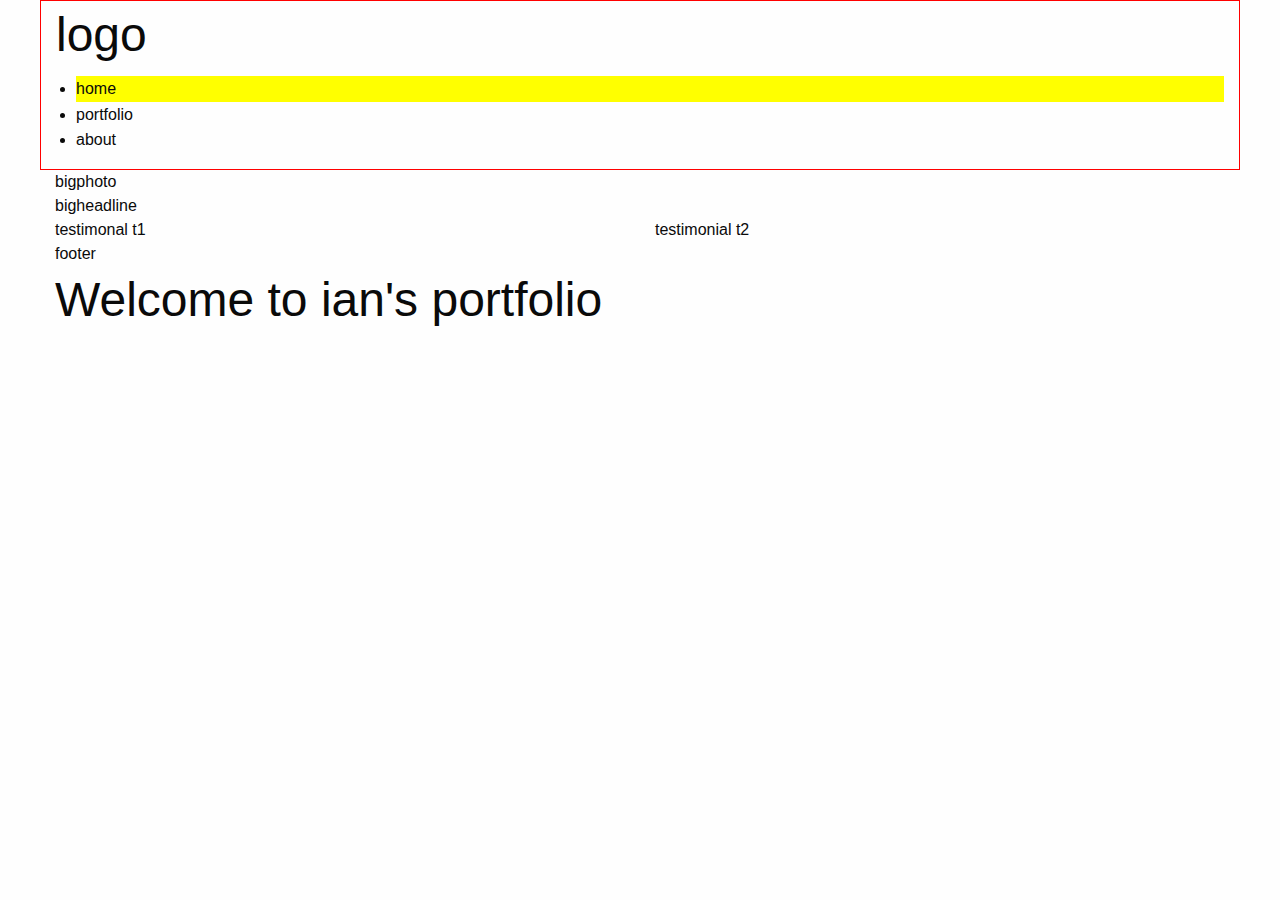
<file: index.html>
<!doctype html>
<html class="no-js" lang="en" dir="ltr">
  <head>
    <meta charset="utf-8">
    <meta http-equiv="x-ua-compatible" content="ie=edge">
    <meta name="viewport" content="width=device-width, initial-scale=1.0">
    <title>Ian Pollock Webdesign Service Portfolio: Homepage</title>
    <link rel="stylesheet" href="css/foundation.css">
    <link rel="stylesheet" href="css/app.css">
  </head>
  <body id="indexpage">
    <div class="grid-container">
      <div class="grid-x grid-padding-x">


<!-- start of main navigation -->
<nav class="mainnavigation cell small-12">
  <h1>logo</h1>
  <ul>
    <li>home</li>
    <li>portfolio</li>
    <li>about</li>
  </ul>
</nav>
<!-- end of main navigation -->

<div class="bigphoto cell small-12">
bigphoto
</div>
<div class="bigheadline cell small-12">
bigheadline
</div>
<div class="testimonal t1 cell small-12 large-6">
testimonal t1
</div>
<div class="testimonial t2 cell small-12 large-6">
testimonial t2
</div>
<footer class="cell small-12">
footer
</footer>

        <div class="large-12 cell">
          <h1>Welcome to ian's portfolio</h1>
        </div>


      </div>
    </div> <!-- closes the container -->


    <script src="js/vendor/jquery.js"></script>
    <script src="js/vendor/what-input.js"></script>
    <script src="js/vendor/foundation.js"></script>
    <script src="js/app.js"></script>
  </body>
</html>
</file>
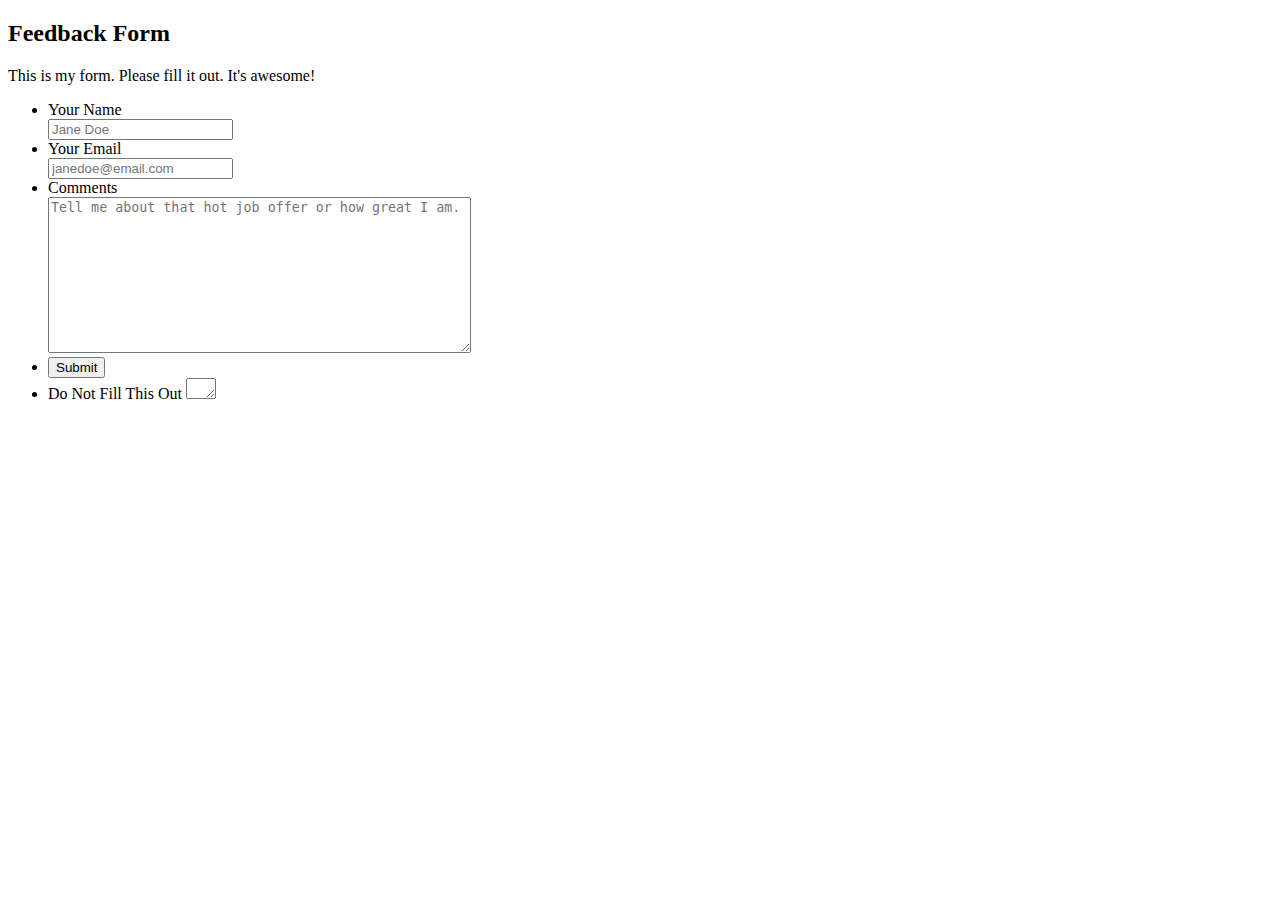
<file: feedback-form/index.html>
<!DOCTYPE html>
<html>
<head>

<title>
Feedback Form
</title>



</head>

<body id="public">






<form id="form2" name="form2" class="wufoo topLabel page" accept-charset="UTF-8" autocomplete="off" enctype="multipart/form-data" method="post" novalidate
      action="https://csueastbay.wufoo.com/forms/med851g1oy3z4v/#public">

<header id="header" class="info">
<h2 class="0">Feedback Form</h2>
<div class="0">This is my form. Please fill it out. It's awesome!</div>
</header><ul>
<li id="foli1" class="notranslate      ">
<label class="desc" id="title1" for="Field1">
Your Name
</label>
<div>
<input id="Field1" name="Field1" type="text" class="field text medium" value="" maxlength="255" tabindex="1" onkeyup=""       placeholder="Jane Doe" />
</div>
</li>
<li id="foli2" class="notranslate      ">
<label class="desc" id="title2" for="Field2">
Your Email
</label>
<div>
<input id="Field2" name="Field2" type="text" class="field text medium" value="" maxlength="255" tabindex="2" onkeyup=""       placeholder="janedoe@email.com" />
</div>
</li>
<li id="foli3"
class="notranslate      "><label class="desc" id="title3" for="Field3">
Comments
</label>

<div>
<textarea id="Field3"
name="Field3"
class="field textarea medium"
spellcheck="true"
rows="10" cols="50"

tabindex="3"
onkeyup=""
placeholder="Tell me about that hot job offer or how great I am."
       ></textarea>

</div>
</li> <li class="buttons ">
<div>

<input id="saveForm" name="saveForm" class="btTxt submit"
    type="submit" value="Submit"/>

</div>
</li>

<li class="hide">
<label for="comment">Do Not Fill This Out</label>
<textarea name="comment" id="comment" rows="1" cols="1"></textarea>
<input type="hidden" id="idstamp" name="idstamp" value="VmSE5wNBqyB5ea0wRb+X09xat3uIi3XCF6yr3292kRA=" />
</li>
</ul>
</form>


</body>
</html>
</file>
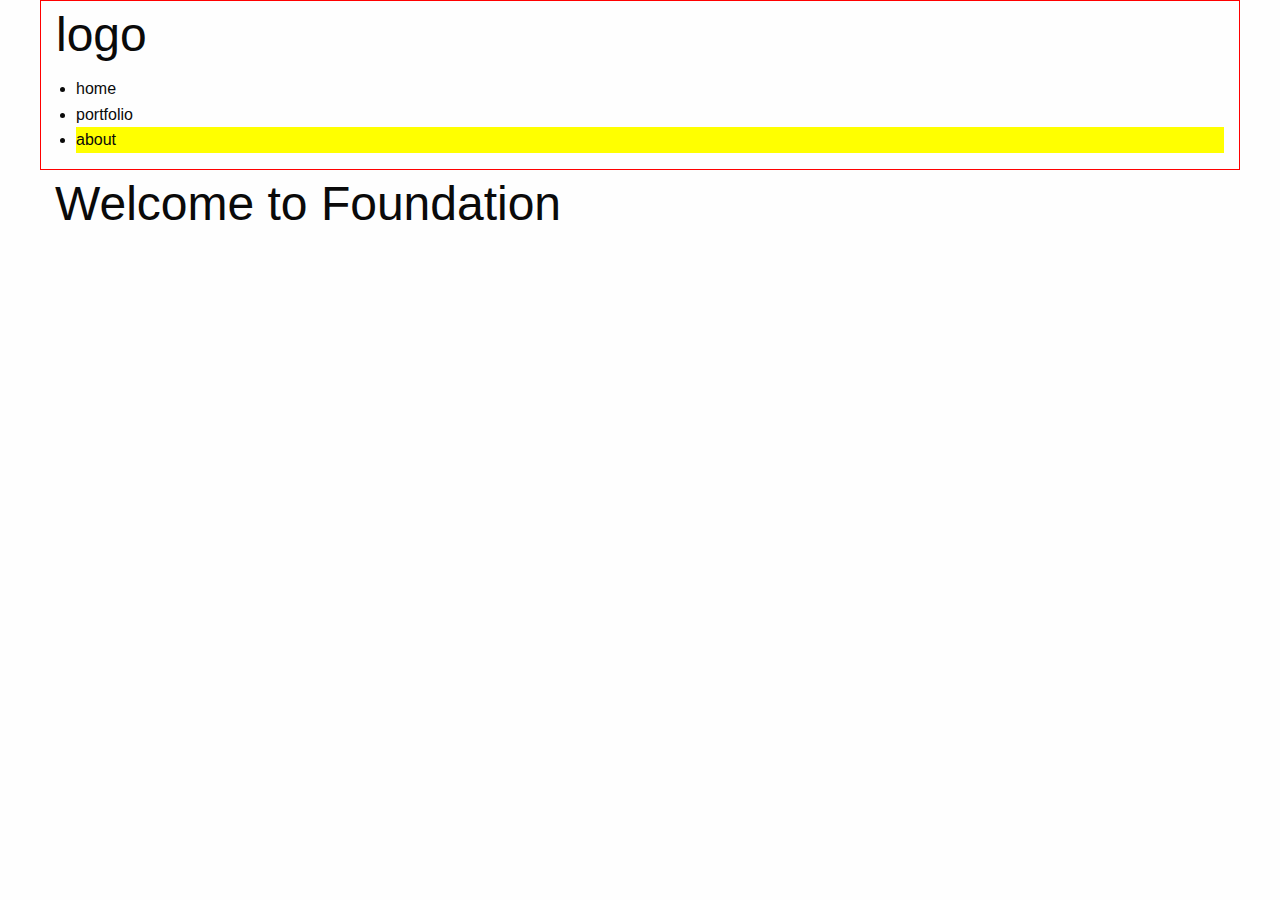
<file: about.html>
<!doctype html>
<html class="no-js" lang="en" dir="ltr">
  <head>
    <meta charset="utf-8">
    <meta http-equiv="x-ua-compatible" content="ie=edge">
    <meta name="viewport" content="width=device-width, initial-scale=1.0">
    <title>Foundation for Sites</title>
    <link rel="stylesheet" href="css/foundation.css">
    <link rel="stylesheet" href="css/app.css">
  </head>
  <body id="aboutpage">
    <div class="grid-container">
      <div class="grid-x grid-padding-x">



        <nav class="mainnavigation cell small-12">
          <h1>logo</h1>
          <ul>
            <li>home</li>
            <li>portfolio</li>
            <li>about</li>
          </ul>
        </nav>
        <!-- end of main navigation -->



        <div class="large-12 cell">
          <h1>Welcome to Foundation</h1>
        </div>
      </div>
    </div> <!-- closes the container -->


    <script src="js/vendor/jquery.js"></script>
    <script src="js/vendor/what-input.js"></script>
    <script src="js/vendor/foundation.js"></script>
    <script src="js/app.js"></script>
  </body>
</html>
</file>
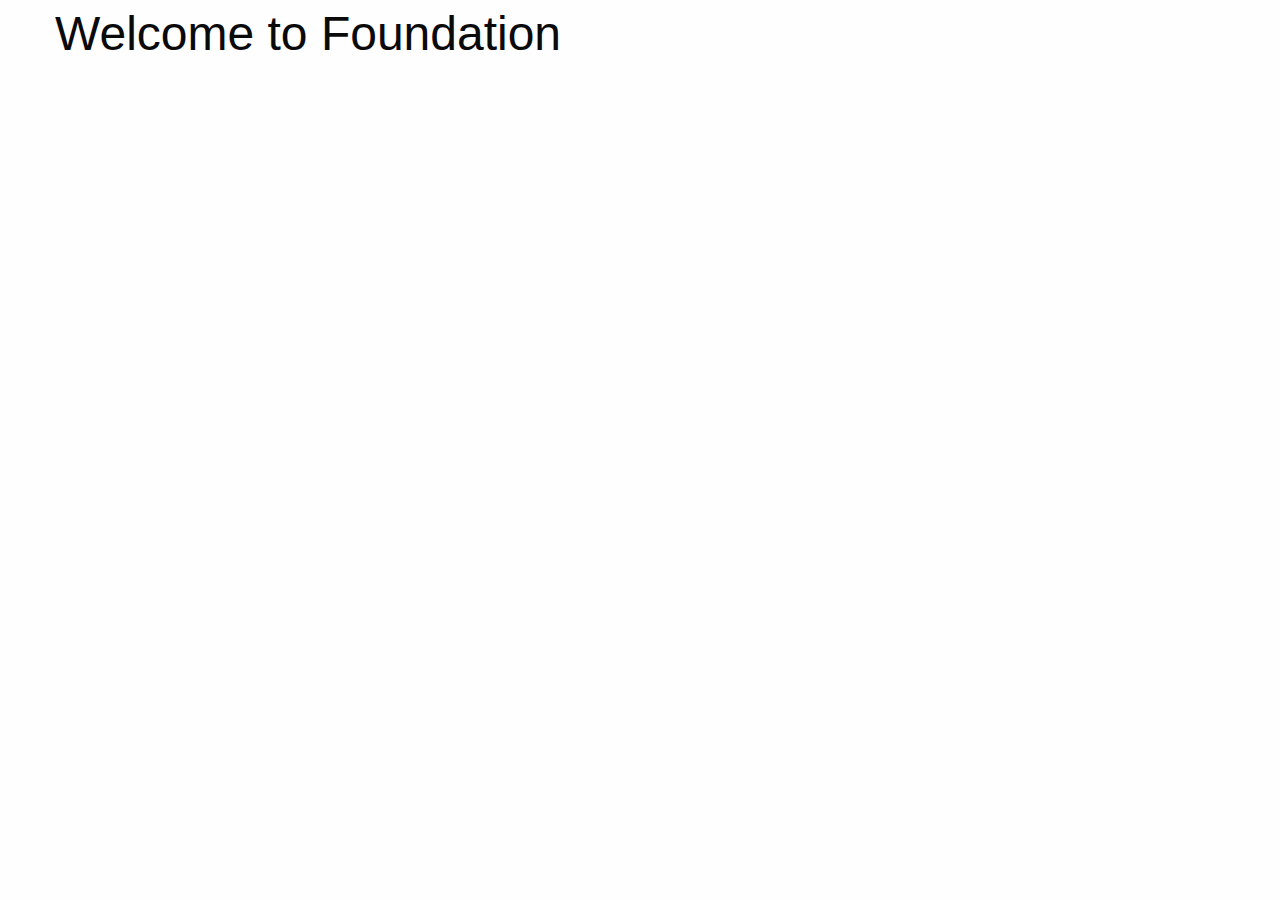
<file: basictemplate.html>
<!doctype html>
<html class="no-js" lang="en" dir="ltr">
  <head>
    <meta charset="utf-8">
    <meta http-equiv="x-ua-compatible" content="ie=edge">
    <meta name="viewport" content="width=device-width, initial-scale=1.0">
    <title>Foundation for Sites</title>
    <link rel="stylesheet" href="css/foundation.css">
    <link rel="stylesheet" href="css/app.css">
  </head>
  <body>
    <div class="grid-container">
      <div class="grid-x grid-padding-x">
        <div class="large-12 cell">
          <h1>Welcome to Foundation</h1>
        </div>
      </div>
    </div> <!-- closes the container -->


    <script src="js/vendor/jquery.js"></script>
    <script src="js/vendor/what-input.js"></script>
    <script src="js/vendor/foundation.js"></script>
    <script src="js/app.js"></script>
  </body>
</html>
</file>
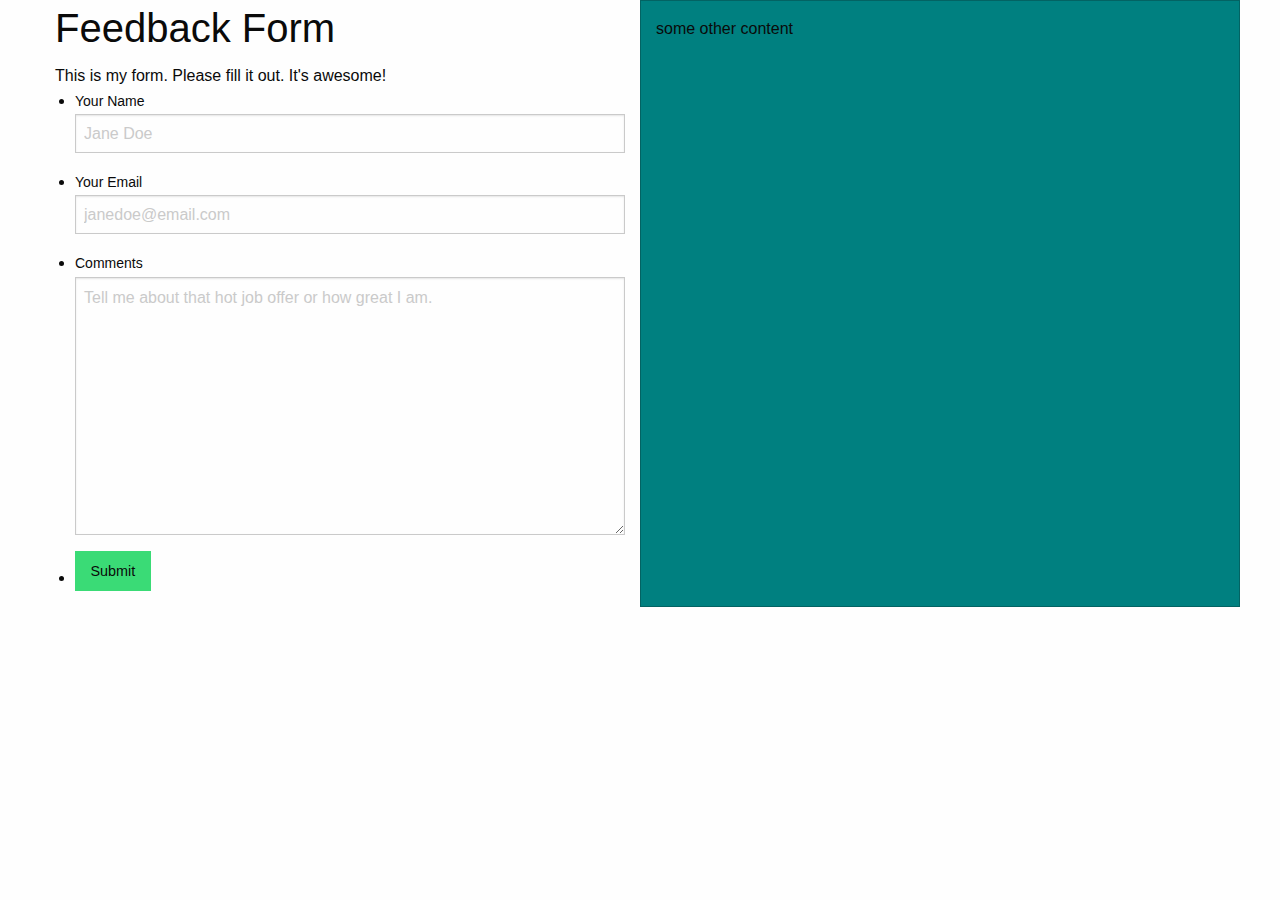
<file: feedback.html>
<!doctype html>
<html class="no-js" lang="en" dir="ltr">
  <head>
    <meta charset="utf-8">
    <meta http-equiv="x-ua-compatible" content="ie=edge">
    <meta name="viewport" content="width=device-width, initial-scale=1.0">
    <title>Foundation for Sites</title>
    <link rel="stylesheet" href="css/foundation.css">
    <link rel="stylesheet" href="css/app.css">
  </head>
  <body>
    <div class="grid-container feedbackform">
      <div class="grid-x grid-padding-x">
        <form id="form2" name="form2" class="cell large-6 small-12 " accept-charset="UTF-8" autocomplete="off" enctype="multipart/form-data" method="post" novalidate
              action="https://csueastbay.wufoo.com/forms/med851g1oy3z4v/#public">

        <header id="header" class="info">
        <h2 class="0">Feedback Form</h2>
        <div class="0">This is my form. Please fill it out. It's awesome!</div>
        </header><ul>
        <li id="foli1" class="notranslate      ">
        <label class="desc" id="title1" for="Field1">
        Your Name
        </label>
        <div>
        <input id="Field1" name="Field1" type="text" class="field text medium" value="" maxlength="255" tabindex="1" onkeyup=""       placeholder="Jane Doe" />
        </div>
        </li>
        <li id="foli2" class="notranslate      ">
        <label class="desc" id="title2" for="Field2">
        Your Email
        </label>
        <div>
        <input id="Field2" name="Field2" type="text" class="field text medium" value="" maxlength="255" tabindex="2" onkeyup=""       placeholder="janedoe@email.com" />
        </div>
        </li>
        <li id="foli3"
        class="notranslate      "><label class="desc" id="title3" for="Field3">
        Comments
        </label>

        <div>
        <textarea id="Field3"
        name="Field3"
        class=" "
        spellcheck="true"
        rows="10" cols="50"

        tabindex="3"
        onkeyup=""
        placeholder="Tell me about that hot job offer or how great I am."
               ></textarea>

        </div>
        </li>


        <li class=" ">
          <div>

          <input id="saveForm" name="saveForm" class="button success" type="submit" value="Submit"/>

          </div>
          </li>

          <li class="hide">
          <label for="comment">Do Not Fill This Out</label>
          <textarea name="comment" id="comment" rows="1" cols="1"></textarea>
          <input type="hidden" id="idstamp" name="idstamp" value="VmSE5wNBqyB5ea0wRb+X09xat3uIi3XCF6yr3292kRA=" />
          </li>
        </ul>
        </form>

<div class="cell large-6 small-12 callout tealbg">

  some other content
</div>



      </div>
    </div> <!-- closes the container -->


    <script src="js/vendor/jquery.js"></script>
    <script src="js/vendor/what-input.js"></script>
    <script src="js/vendor/foundation.js"></script>
    <script src="js/app.js"></script>
  </body>
</html>
</file>
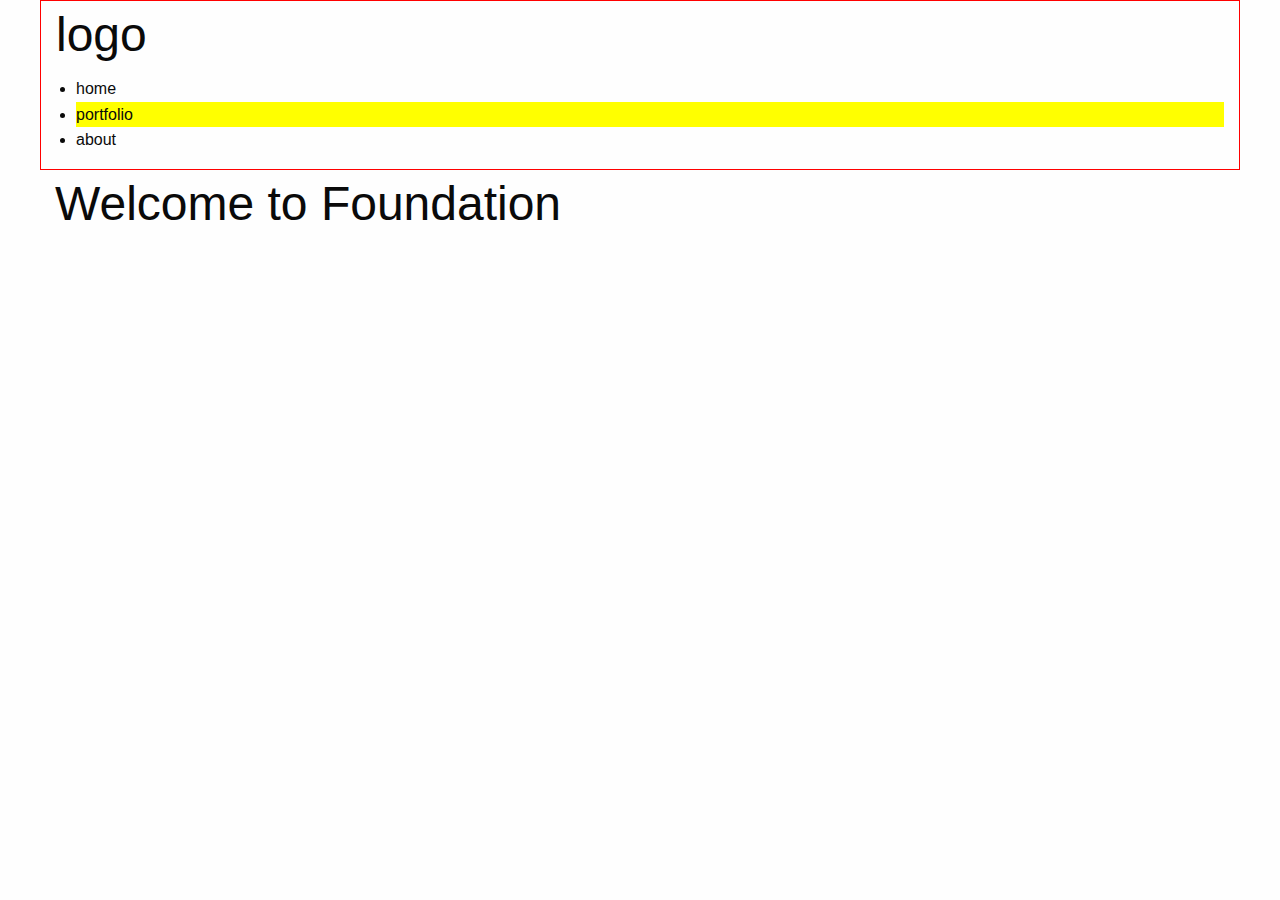
<file: portfolio.html>
<!doctype html>
<html class="no-js" lang="en" dir="ltr">
  <head>
    <meta charset="utf-8">
    <meta http-equiv="x-ua-compatible" content="ie=edge">
    <meta name="viewport" content="width=device-width, initial-scale=1.0">
    <title>Foundation for Sites</title>
    <link rel="stylesheet" href="css/foundation.css">
    <link rel="stylesheet" href="css/app.css">
  </head>
  <body id="portfoliopage">
    <div class="grid-container">
      <div class="grid-x grid-padding-x">

        <nav class="mainnavigation cell small-12">
          <h1>logo</h1>
          <ul>
            <li>home</li>
            <li>portfolio</li>
            <li>about</li>
          </ul>
        </nav>
        <!-- end of main navigation -->



        <div class="large-12 cell">
          <h1>Welcome to Foundation</h1>
        </div>
      </div>
    </div> <!-- closes the container -->


    <script src="js/vendor/jquery.js"></script>
    <script src="js/vendor/what-input.js"></script>
    <script src="js/vendor/foundation.js"></script>
    <script src="js/app.js"></script>
  </body>
</html>
</file>
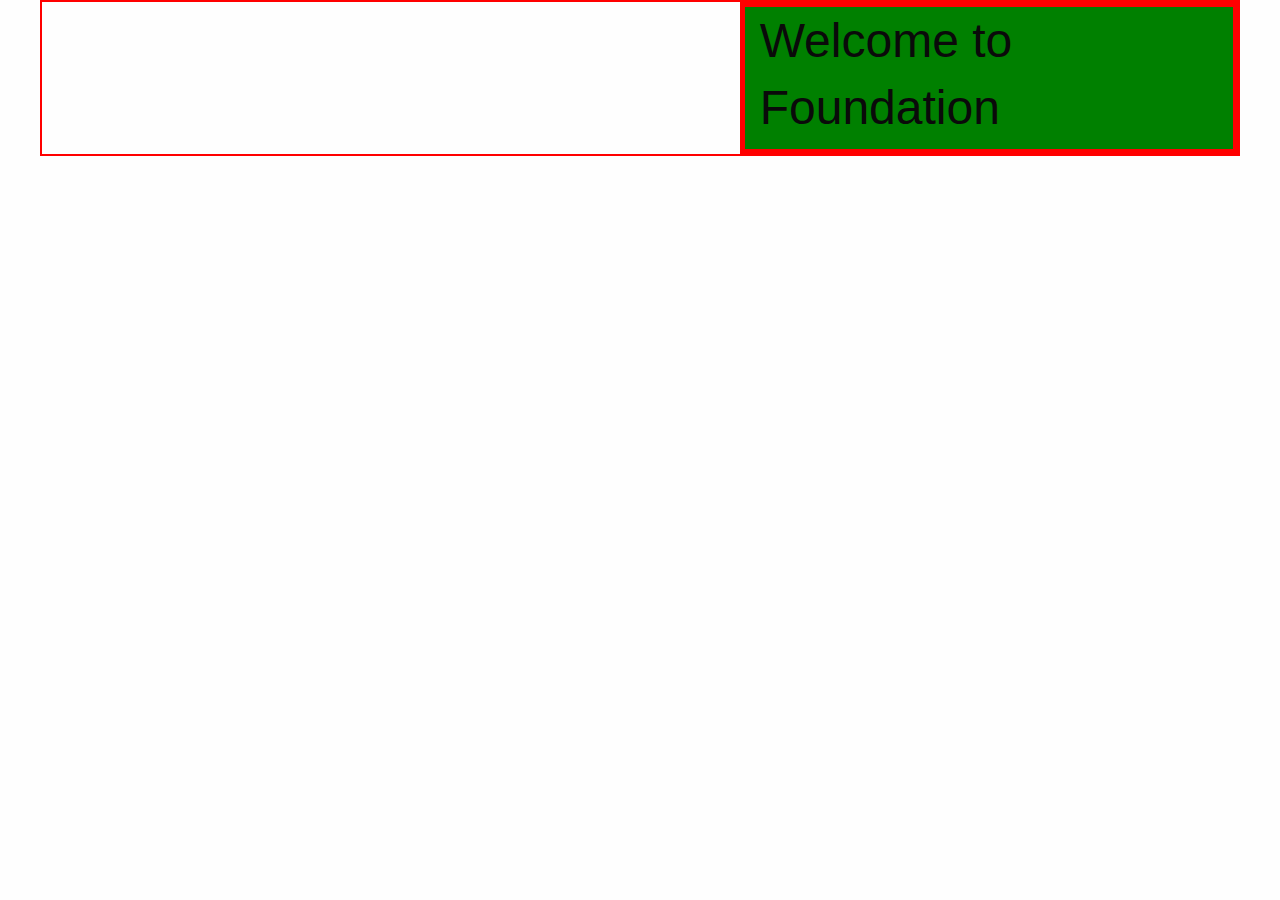
<file: right-align.html>
<!doctype html>
<html class="no-js" lang="en" dir="ltr">
  <head>
    <meta charset="utf-8">
    <meta http-equiv="x-ua-compatible" content="ie=edge">
    <meta name="viewport" content="width=device-width, initial-scale=1.0">
    <title>Foundation for Sites</title>
    <link rel="stylesheet" href="css/foundation.css">
    <link rel="stylesheet" href="css/app.css">
    <style media="screen">

      .grid-x {background-image: url("http://lorempixel.com/400/200/sports/1/");
          border: 2px solid red;
      }
      .cell {border: 5px solid red; background-color: green;}

    </style>
  </head>
  <body>
    <div class="grid-container">
      <div class="grid-x grid-padding-x align-right">
        <div class="large-5 cell">
          <h1>Welcome to Foundation</h1>
        </div>
      </div>
    </div> <!-- closes the container -->


    <script src="js/vendor/jquery.js"></script>
    <script src="js/vendor/what-input.js"></script>
    <script src="js/vendor/foundation.js"></script>
    <script src="js/app.js"></script>
  </body>
</html>
</file>
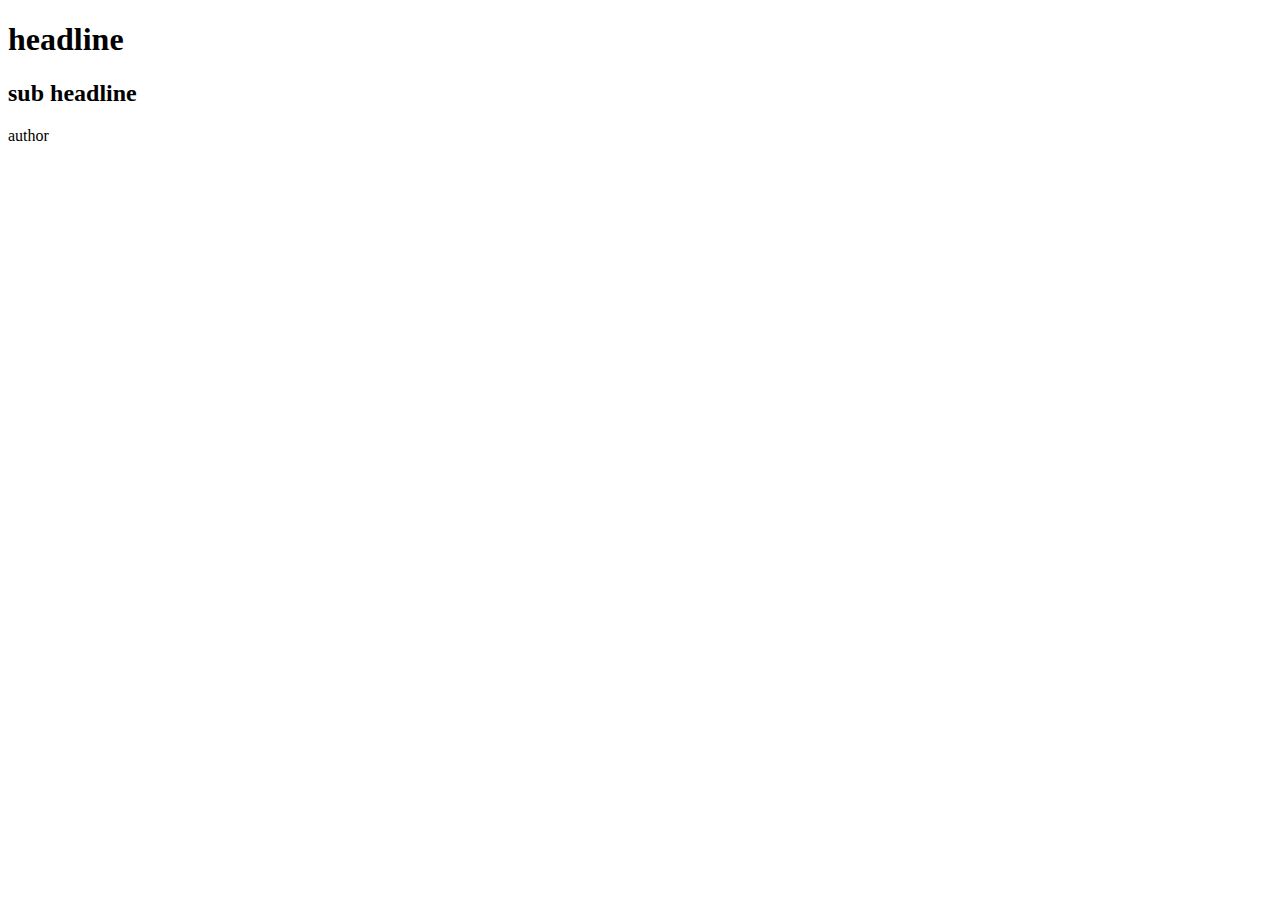
<file: test.html>
<!DOCTYPE html>
<html>
  <head>
    <meta charset="utf-8">
    <title></title>
<style media="screen">
  #mainpage h1{}
</style>


  </head>
  <body id="mainpage">


<article class="">
  <header>
    <h1>headline</h1>
    <h2>sub headline</h2>
  </header>
    <p></p>
    <p></p>

  <footer>
    author
  </footer>
</article>










  </body>
</html>
</file>
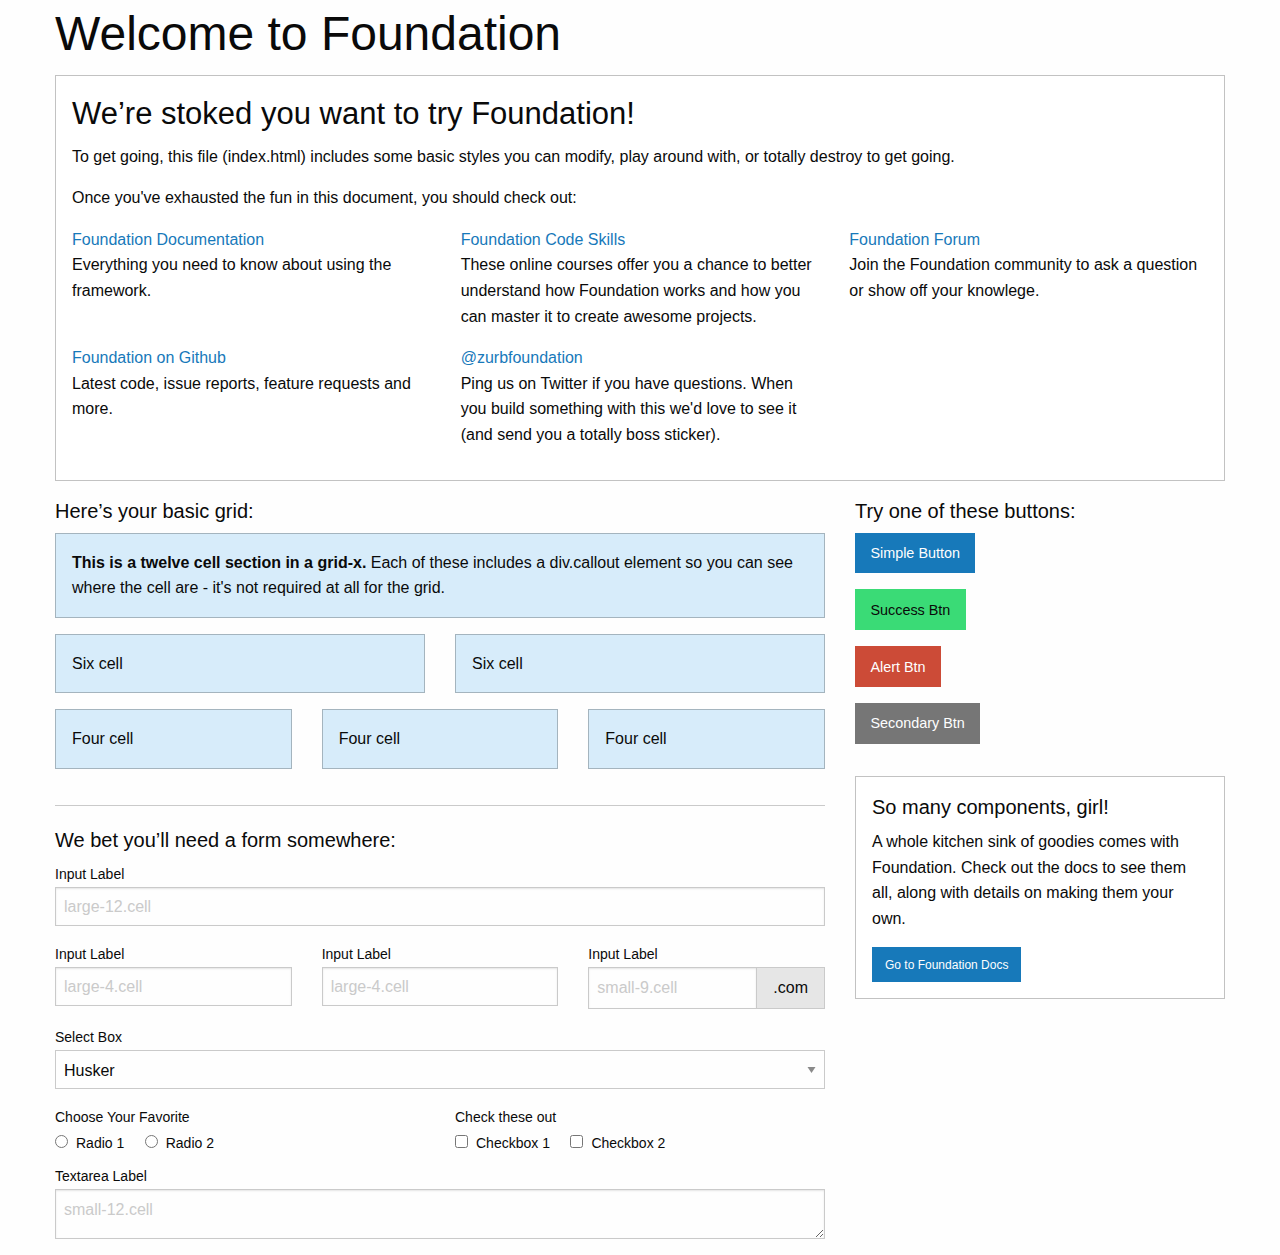
<file: zurb_template.html>
<!doctype html>
<html class="no-js" lang="en" dir="ltr">
  <head>
    <meta charset="utf-8">
    <meta http-equiv="x-ua-compatible" content="ie=edge">
    <meta name="viewport" content="width=device-width, initial-scale=1.0">
    <title>Foundation for Sites</title>
    <link rel="stylesheet" href="css/foundation.css">
    <link rel="stylesheet" href="css/app.css">
  </head>
  <body>
    <div class="grid-container">
      <div class="grid-x grid-padding-x">
        <div class="large-12 cell">
          <h1>Welcome to Foundation</h1>
        </div>
      </div>

      <div class="grid-x grid-padding-x">
        <div class="large-12 cell">
          <div class="callout">
            <h3>We&rsquo;re stoked you want to try Foundation! </h3>
            <p>To get going, this file (index.html) includes some basic styles you can modify, play around with, or totally destroy to get going.</p>
            <p>Once you've exhausted the fun in this document, you should check out:</p>
            <div class="grid-x grid-padding-x">
              <div class="large-4 medium-4 cell">
                <p><a href="http://foundation.zurb.com/docs">Foundation Documentation</a><br />Everything you need to know about using the framework.</p>
              </div>
              <div class="large-4 medium-4 cell">
                <p><a href="http://zurb.com/university/code-skills">Foundation Code Skills</a><br />These online courses offer you a chance to better understand how Foundation works and how you can master it to create awesome projects.</p>
              </div>
              <div class="large-4 medium-4 cell">
                <p><a href="http://foundation.zurb.com/forum">Foundation Forum</a><br />Join the Foundation community to ask a question or show off your knowlege.</p>
              </div>
            </div>
            <div class="grid-x grid-padding-x">
              <div class="large-4 medium-4 medium-push-2 cell">
                <p><a href="http://github.com/zurb/foundation">Foundation on Github</a><br />Latest code, issue reports, feature requests and more.</p>
              </div>
              <div class="large-4 medium-4 medium-pull-2 cell">
                <p><a href="https://twitter.com/ZURBfoundation">@zurbfoundation</a><br />Ping us on Twitter if you have questions. When you build something with this we'd love to see it (and send you a totally boss sticker).</p>
              </div>
            </div>
          </div>
        </div>
      </div>

      <div class="grid-x grid-padding-x">
        <div class="large-8 medium-8 cell">
          <h5>Here&rsquo;s your basic grid:</h5>
          <!-- Grid Example -->

          <div class="grid-x grid-padding-x">
            <div class="large-12 cell">
              <div class="primary callout">
                <p><strong>This is a twelve cell section in a grid-x.</strong> Each of these includes a div.callout element so you can see where the cell are - it's not required at all for the grid.</p>
              </div>
            </div>
          </div>
          <div class="grid-x grid-padding-x">
            <div class="large-6 medium-6 cell">
              <div class="primary callout">
                <p>Six cell</p>
              </div>
            </div>
            <div class="large-6 medium-6 cell">
              <div class="primary callout">
                <p>Six cell</p>
              </div>
            </div>
          </div>
          <div class="grid-x grid-padding-x">
            <div class="large-4 medium-4 small-4 cell">
              <div class="primary callout">
                <p>Four cell</p>
              </div>
            </div>
            <div class="large-4 medium-4 small-4 cell">
              <div class="primary callout">
                <p>Four cell</p>
              </div>
            </div>
            <div class="large-4 medium-4 small-4 cell">
              <div class="primary callout">
                <p>Four cell</p>
              </div>
            </div>
          </div>

          <hr />

          <h5>We bet you&rsquo;ll need a form somewhere:</h5>
          <form>
            <div class="grid-x grid-padding-x">
              <div class="large-12 cell">
                <label>Input Label</label>
                <input type="text" placeholder="large-12.cell" />
              </div>
            </div>
            <div class="grid-x grid-padding-x">
              <div class="large-4 medium-4 cell">
                <label>Input Label</label>
                <input type="text" placeholder="large-4.cell" />
              </div>
              <div class="large-4 medium-4 cell">
                <label>Input Label</label>
                <input type="text" placeholder="large-4.cell" />
              </div>
              <div class="large-4 medium-4 cell">
                <div class="grid-x">
                  <label>Input Label</label>
                  <div class="input-group">
                    <input type="text" placeholder="small-9.cell" class="input-group-field" />
                    <span class="input-group-label">.com</span>
                  </div>
                </div>
              </div>
            </div>
            <div class="grid-x grid-padding-x">
              <div class="large-12 cell">
                <label>Select Box</label>
                <select>
                  <option value="husker">Husker</option>
                  <option value="starbuck">Starbuck</option>
                  <option value="hotdog">Hot Dog</option>
                  <option value="apollo">Apollo</option>
                </select>
              </div>
            </div>
            <div class="grid-x grid-padding-x">
              <div class="large-6 medium-6 cell">
                <label>Choose Your Favorite</label>
                <input type="radio" name="pokemon" value="Red" id="pokemonRed"><label for="pokemonRed">Radio 1</label>
                <input type="radio" name="pokemon" value="Blue" id="pokemonBlue"><label for="pokemonBlue">Radio 2</label>
              </div>
              <div class="large-6 medium-6 cell">
                <label>Check these out</label>
                <input id="checkbox1" type="checkbox"><label for="checkbox1">Checkbox 1</label>
                <input id="checkbox2" type="checkbox"><label for="checkbox2">Checkbox 2</label>
              </div>
            </div>
            <div class="grid-x grid-padding-x">
              <div class="large-12 cell">
                <label>Textarea Label</label>
                <textarea placeholder="small-12.cell"></textarea>
              </div>
            </div>
          </form>
        </div>

        <div class="large-4 medium-4 cell">
          <h5>Try one of these buttons:</h5>
          <p><a href="#" class="button">Simple Button</a><br/>
          <a href="#" class="success button">Success Btn</a><br/>
          <a href="#" class="alert button">Alert Btn</a><br/>
          <a href="#" class="secondary button">Secondary Btn</a></p>
          <div class="callout">
            <h5>So many components, girl!</h5>
            <p>A whole kitchen sink of goodies comes with Foundation. Check out the docs to see them all, along with details on making them your own.</p>
            <a href="http://foundation.zurb.com/sites/docs/" class="small button">Go to Foundation Docs</a>
          </div>
        </div>
      </div>
    </div>

    <script src="js/vendor/jquery.js"></script>
    <script src="js/vendor/what-input.js"></script>
    <script src="js/vendor/foundation.js"></script>
    <script src="js/app.js"></script>
  </body>
</html>
</file>
<file: css/app.css>
/* selector {property:value;} */
nav {border:1px solid red;}

#indexpage .mainnavigation li:nth-child(1){background-color: yellow;}
#portfoliopage .mainnavigation li:nth-child(2){background-color: yellow;}
#aboutpage .mainnavigation li:nth-child(3){background-color: yellow;}

/*.cell {outline:1px solid blue;}*/

/* main page */


@media screen and (max-width:799px){
  .newspaper {
      -webkit-column-count: 1; /* Chrome, Safari, Opera */
      -moz-column-count: 1; /* Firefox */
      column-count: 1;

      -webkit-column-gap: 40px; /* Chrome, Safari, Opera */
      -moz-column-gap: 40px; /* Firefox */
      column-gap: 40px;

      -webkit-column-rule: 4px outset #ff00ff; /* Chrome, Safari, Opera */
      -moz-column-rule: 4px outset #ff00ff; /* Firefox */
      column-rule: 4px outset #ff00ff;
  }

}
@media screen and (min-width:800px){

      span {display:block;  margin-left:-20px;}
      dt {display:block;  font: 1.2em/2em bold verdana, sans-serif;}

      .newspaper {
          -webkit-column-count: 3; /* Chrome, Safari, Opera */
          -moz-column-count: 3; /* Firefox */
          column-count: 3;

          -webkit-column-gap: 40px; /* Chrome, Safari, Opera */
          -moz-column-gap: 40px; /* Firefox */
          column-gap: 40px;

          -webkit-column-rule: 4px outset #ff00ff; /* Chrome, Safari, Opera */
          -moz-column-rule: 4px outset #ff00ff; /* Firefox */
          column-rule: 4px outset #ff00ff;
      }
}


/* portfolio page */



/* feedback page */

.tealbg {background-color: teal ;}

/*body {background-image: url("https://placeimg.com/1000/1000/animals");
background-repeat: no-repeat;
background-size: cover;}*/
</file>
